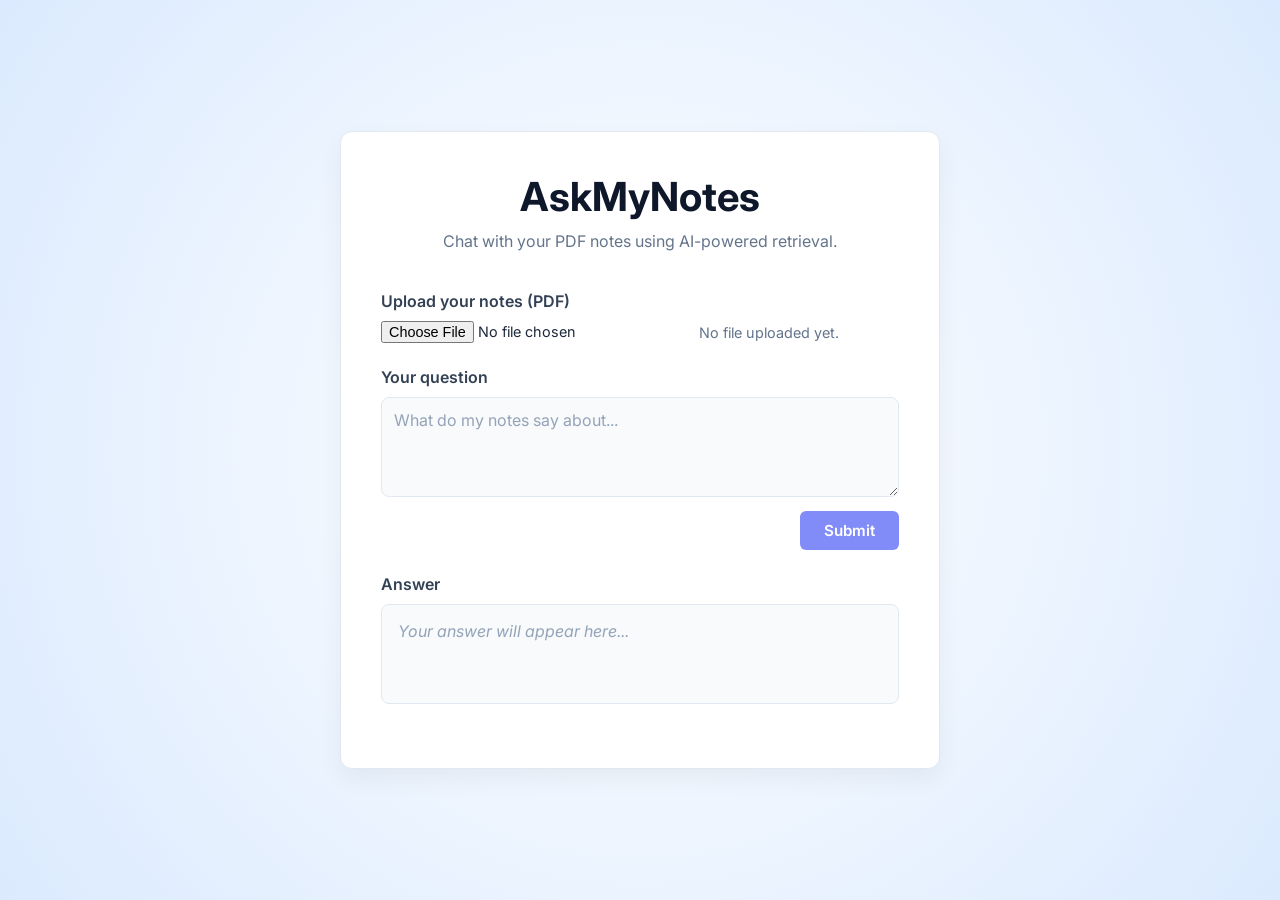
<file: deployment/Frontend/index.html>
<!DOCTYPE html>
<html lang="en">
<head>
    <meta charset="UTF-8">
    <meta name="viewport" content="width=device-width, initial-scale=1.0">
    <title>AskMyNotes</title>
    <link href="https://fonts.googleapis.com/css2?family=Inter:wght@400;500;600;700&display=swap" rel="stylesheet">
    <link rel="stylesheet" href="styles.css">
</head>
<body>
    <div class="container">
        <div class="header">
            <h1>AskMyNotes</h1>
            <p>Chat with your PDF notes using AI-powered retrieval.</p>
        </div>

        <div class="section upload-section">
            <label class="section-label">Upload your notes (PDF)</label>
            <div class="file-input-wrapper">
                <input type="file" id="pdfFile" accept="application/pdf">
                <span id="uploadStatus">No file uploaded yet.</span>
            </div>
        </div>

        <div class="section question-section">
            <label class="section-label">Your question</label>
            <textarea id="questionInput" placeholder="What do my notes say about..."></textarea>
            <div class="button-wrapper">
                <button id="submitBtn">Submit</button>
            </div>
        </div>

        <div class="section answer-section">
            <label class="section-label">Answer</label>
            <div class="answer-box">
                <p id="answerText" class="placeholder-text">Your answer will appear here...</p>
            </div>
        </div>
    </div>
    <script src="script.js"></script>
</body>
</html>
</file>
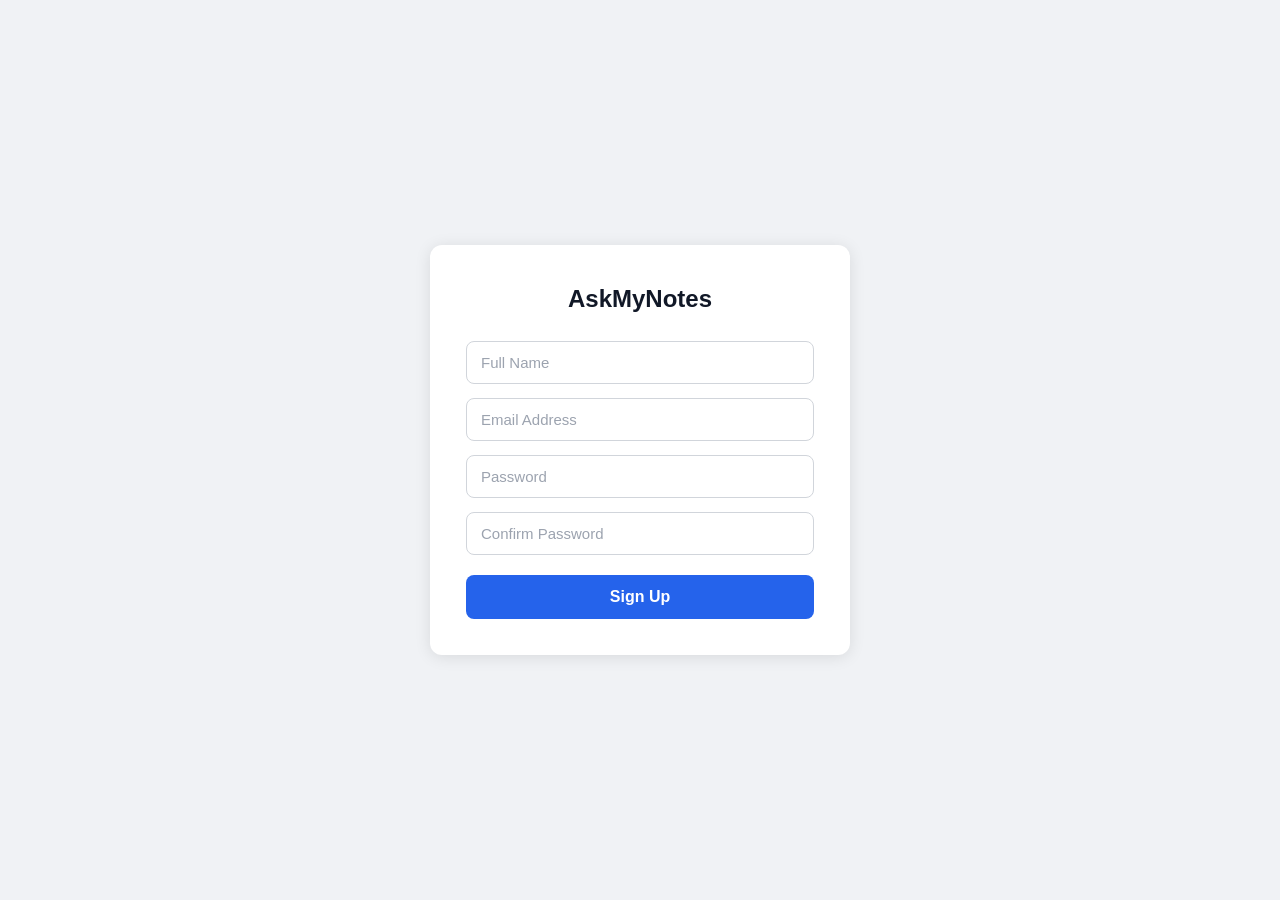
<file: Frontend/signup.html>
<!DOCTYPE html>
<html lang="en">
<head>
  <meta charset="UTF-8" />
  <meta name="viewport" content="width=device-width, initial-scale=1.0" />
  <title>Sign Up</title>
  <style>
    * {
      box-sizing: border-box;
      margin: 0;
      padding: 0;
    }

    body {
      font-family: -apple-system, BlinkMacSystemFont, 'Segoe UI', Roboto, Helvetica, Arial, sans-serif;
      background-color: #f0f2f5;
      min-height: 100vh;
      display: flex;
      align-items: center;
      justify-content: center;
    }

    .card {
      background: #ffffff;
      border-radius: 12px;
      box-shadow: 0 2px 16px rgba(0, 0, 0, 0.10);
      padding: 40px 36px 36px;
      width: 100%;
      max-width: 420px;
    }

    .card h1 {
      text-align: center;
      font-size: 24px;
      font-weight: 700;
      color: #111827;
      margin-bottom: 28px;
    }

    .form-group {
      margin-bottom: 14px;
    }

    .form-group input {
      width: 100%;
      border: 1px solid #d1d5db;
      border-radius: 8px;
      padding: 12px 14px;
      font-size: 15px;
      color: #374151;
      outline: none;
      transition: border-color 0.2s;
      background: #fff;
    }

    .form-group input::placeholder {
      color: #9ca3af;
    }

    .form-group input:focus {
      border-color: #3b82f6;
      box-shadow: 0 0 0 3px rgba(59, 130, 246, 0.12);
    }

    .btn-signup {
      width: 100%;
      background-color: #2563eb;
      color: #ffffff;
      border: none;
      border-radius: 8px;
      padding: 13px;
      font-size: 16px;
      font-weight: 600;
      cursor: pointer;
      margin-top: 6px;
      transition: background-color 0.2s;
    }

    .btn-signup:hover {
      background-color: #1d4ed8;
    }

    .btn-signup:active {
      background-color: #1e40af;
    }
  </style>
</head>
<body>
  <div class="card">
    <h1>AskMyNotes</h1>
    <form id="signupForm">
      <div class="form-group">
        <input type="text" id="fullName" placeholder="Full Name" required />
      </div>
      <div class="form-group">
        <input type="email" id="email" placeholder="Email Address" required />
      </div>
      <div class="form-group">
        <input type="password" id="password" placeholder="Password" required />
      </div>
      <div class="form-group">
        <input type="password" id="confirmPassword" placeholder="Confirm Password" required />
      </div>
      <button type="submit" class="btn-signup">Sign Up</button>
    </form>
  </div>

  <script>
    document.getElementById('signupForm').addEventListener('submit', async function (e) {
      e.preventDefault();
      const fullName = document.getElementById('fullName').value;
      const email = document.getElementById('email').value;
      const password = document.getElementById('password').value;
      const confirmPassword = document.getElementById('confirmPassword').value;
      
      if (password !== confirmPassword) {
        alert('Passwords do not match!');
        return;
      }
      
      try {
        const response = await fetch('http://localhost:8000/api/signup', {
          method: 'POST',
          headers: {
            'Content-Type': 'application/json'
          },
          body: JSON.stringify({ fullName, email, password })
        });
        
        if (response.ok) {
          const result = await response.json();
          alert(result.message || 'Sign Up successful!');
          // Redirect to notes page
          window.location.href = 'index.html/notes.html';
        } else {
          alert('Sign Up failed!');
        }
      } catch (error) {
        console.error('Error:', error);
        alert('An error occurred while signing up.');
      }
    });
  </script>
</body>
</html>
</file>
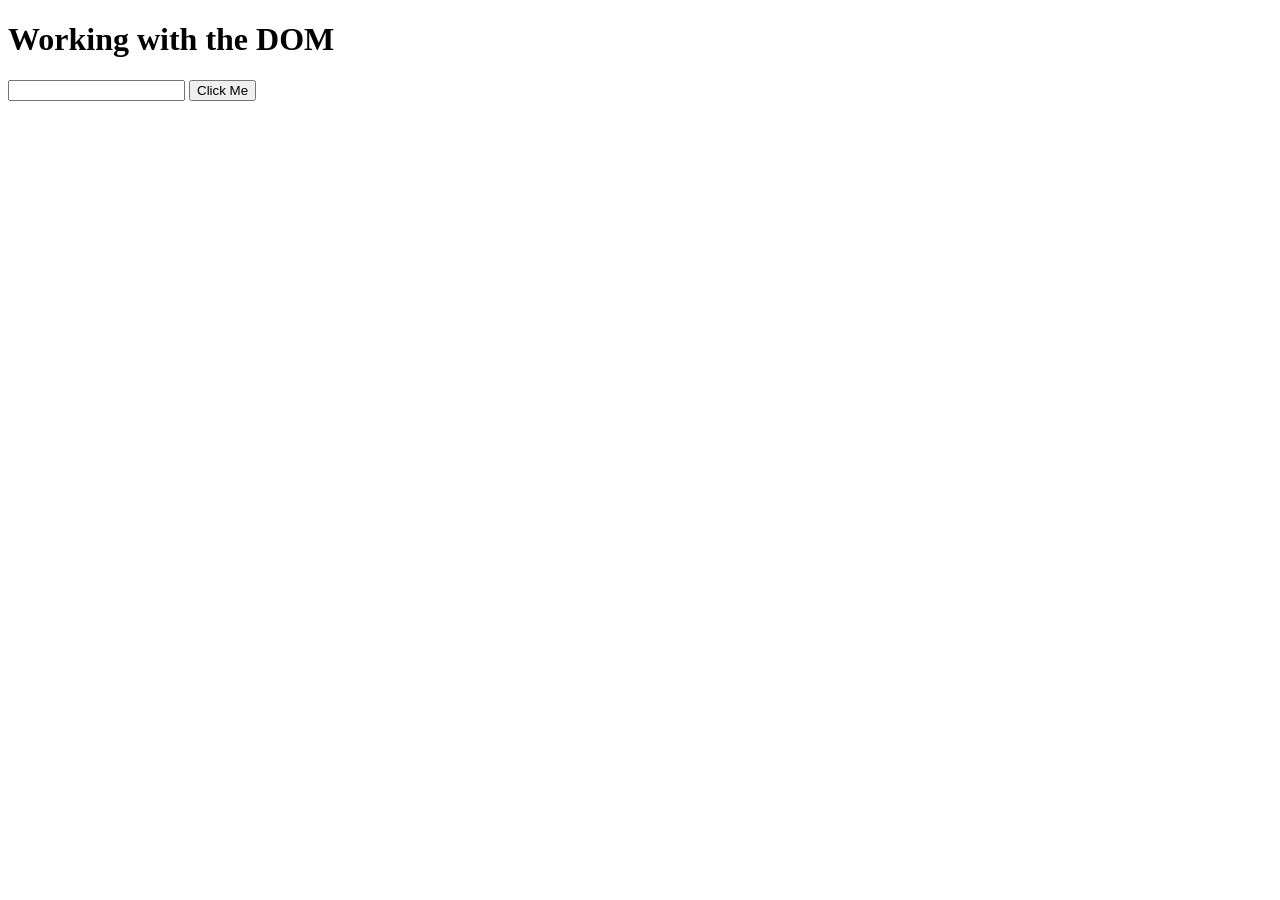
<file: Frontend/index.html/dom.html>
<!DOCTYPE html>
<html lang="en">
    <head>
        <meta name="viewport" content="width=device-width, initial-scale=1.0">
        <title>Document</title>

    </head>
   <body>
<h1 id="h1_id">Working with the DOM</h1>
<input type="text" id="t1"/>
<button id="b1" onclick="click_btn()">Click Me</button>
<script>
    function click_btn() {
        var val = document.getElementById("t1").value;
        alert("Button Clicked: " + val);
    }
</script>
   </body>
</html>
</file>
<file: deployment/Frontend/styles.css>
:root {
    --bg-color: #f0f4f8; /* Soft blueish white background */
    --card-bg: #ffffff;
    --text-primary: #1e293b;
    --text-secondary: #64748b;
    --primary-color: #818cf8;
    --primary-hover: #6366f1;
    --border-color: #e2e8f0;
    --input-bg: #f8fafc;
}

* {
    box-sizing: border-box;
    margin: 0;
    padding: 0;
    font-family: 'Inter', sans-serif;
}

body {
    background: radial-gradient(circle at center, #ffffff 0%, #dbeafe 100%);
    min-height: 100vh;
    display: flex;
    justify-content: center;
    align-items: center;
    color: var(--text-primary);
    padding: 20px;
}

.container {
    background: var(--card-bg);
    width: 100%;
    max-width: 600px;
    border-radius: 12px;
    padding: 40px;
    box-shadow: 0 10px 25px rgba(0,0,0,0.05);
    border: 1px solid var(--border-color);
}

.header {
    text-align: center;
    margin-bottom: 40px;
}

.header h1 {
    font-size: 2.5rem;
    font-weight: 700;
    color: #0f172a;
    margin-bottom: 10px;
}

.header p {
    color: var(--text-secondary);
    font-size: 1rem;
}

.section {
    margin-bottom: 24px;
}

.section-label {
    display: block;
    font-weight: 600;
    font-size: 1rem;
    margin-bottom: 10px;
    color: #334155;
}

.file-input-wrapper {
    display: flex;
    align-items: center;
    gap: 12px;
}

input[type="file"] {
    font-size: 0.9rem;
    color: var(--text-primary);
}

#uploadStatus {
    font-size: 0.9rem;
    color: var(--text-secondary);
}

textarea {
    width: 100%;
    height: 100px;
    padding: 12px;
    border: 1px solid var(--border-color);
    border-radius: 8px;
    background: var(--input-bg);
    font-size: 1rem;
    color: var(--text-primary);
    resize: vertical;
    outline: none;
    transition: border-color 0.2s;
}

textarea:focus {
    border-color: var(--primary-color);
}

textarea::placeholder {
    color: #94a3b8;
}

.button-wrapper {
    display: flex;
    justify-content: flex-end;
    margin-top: 10px;
}

button {
    background-color: var(--primary-color);
    color: white;
    border: none;
    padding: 10px 24px;
    border-radius: 6px;
    font-weight: 600;
    font-size: 0.95rem;
    cursor: pointer;
    transition: background-color 0.2s;
}

button:hover {
    background-color: var(--primary-hover);
}

button:disabled {
    opacity: 0.7;
    cursor: not-allowed;
}

.answer-box {
    width: 100%;
    min-height: 100px;
    padding: 16px;
    border: 1px solid var(--border-color);
    border-radius: 8px;
    background: var(--input-bg);
}

.placeholder-text {
    color: #94a3b8;
    font-style: italic;
    font-size: 1rem;
}

.answer-text {
    color: var(--text-primary);
    font-size: 1rem;
    line-height: 1.5;
}
</file>
